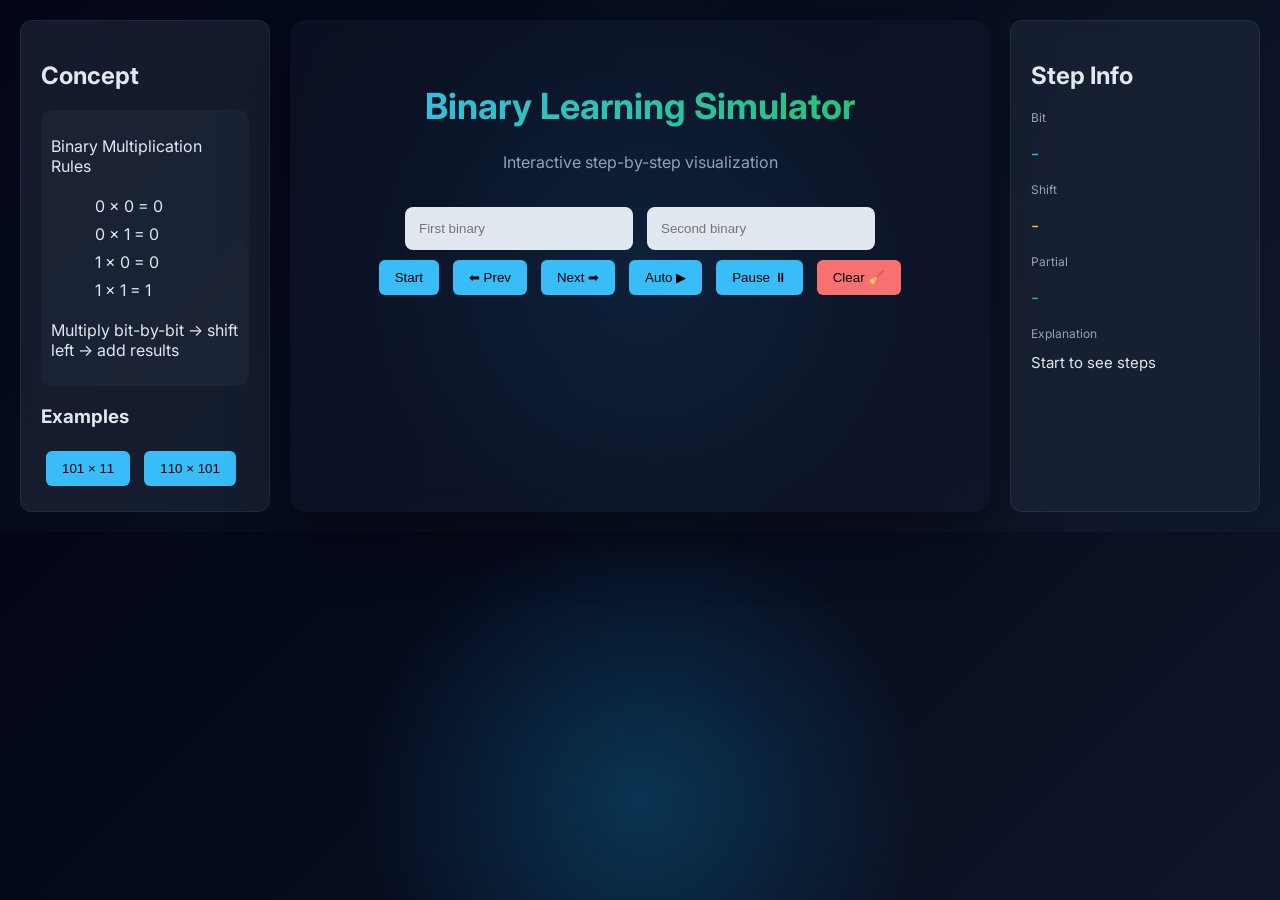
<file: index.html>
<!DOCTYPE html>
<html lang="en">
<head>
  <meta charset="UTF-8">
  <title>Binary Learning Simulator</title>

  <link href="https://fonts.googleapis.com/css2?family=Inter:wght@300;400;600&display=swap" rel="stylesheet">
  <link rel="stylesheet" href="style.css">
</head>
<body>

<div class="layout">

  <!-- LEFT PANEL -->
  <div class="panel">
    <h2>Concept</h2>

    <div class="rules">
      <p class="rule-title">Binary Multiplication Rules</p>

      <ul>
        <li id="rule00">0 × 0 = 0</li>
        <li id="rule01">0 × 1 = 0</li>
        <li id="rule10">1 × 0 = 0</li>
        <li id="rule11">1 × 1 = 1</li>
      </ul>

      <p class="rule-note">
        Multiply bit-by-bit → shift left → add results
      </p>
    </div>

    <h3>Examples</h3>
    <button onclick="loadExample('101','11')">101 × 11</button>
    <button onclick="loadExample('110','101')">110 × 101</button>
  </div>

  <!-- MAIN -->
  <div class="main">
    <h1>Binary Learning Simulator</h1>
    <p class="subtitle">Interactive step-by-step visualization</p>

    <div class="input-box">
      <input id="num1" placeholder="First binary">
      <input id="num2" placeholder="Second binary">
    </div>

    <div class="controls">
      <button onclick="start()">Start</button>
      <button onclick="prevStep()">⬅ Prev</button>
      <button onclick="nextStep()">Next ➡</button>
      <button onclick="autoPlay()">Auto ▶</button>
      <button onclick="pause()">Pause ⏸</button>
      <button class="clear-btn" onclick="resetAll()">Clear 🧹</button>
    </div>

    <div id="display"></div>
    <div id="decimal"></div>
  </div>

  <!-- RIGHT PANEL -->
  <div class="panel">
    <h2>Step Info</h2>

    <div id="infoBox">
      <p class="label">Bit</p>
      <p id="bitVal">-</p>

      <p class="label">Shift</p>
      <p id="shiftVal">-</p>

      <p class="label">Partial</p>
      <p id="partialVal">-</p>

      <p class="label">Explanation</p>
      <p id="explainVal">Start to see steps</p>
    </div>
  </div>

</div>

<script src="script.js"></script>
</body>
</html>
</file>
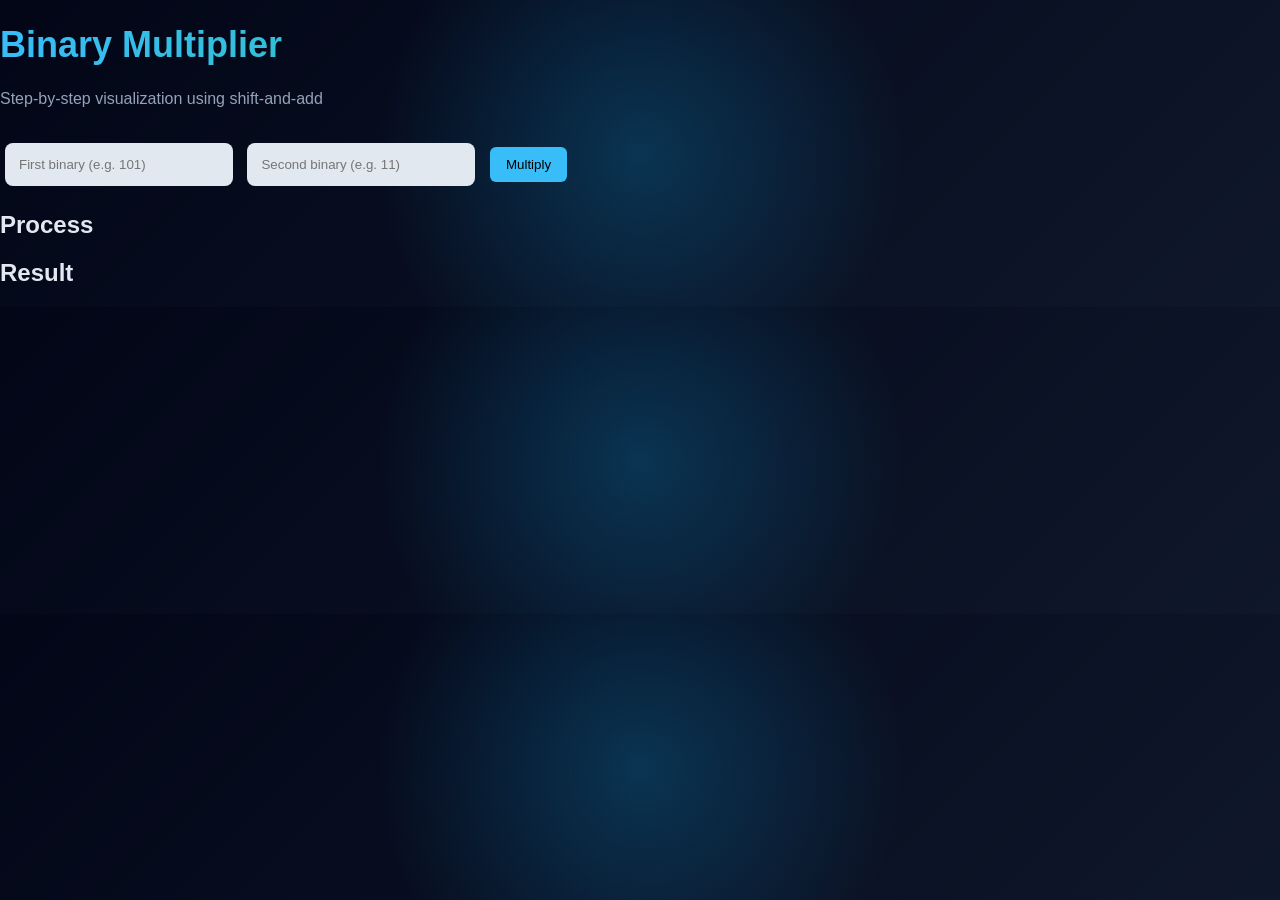
<file: inde.html>
<!DOCTYPE html>
<html lang="en">
<head>
  <meta charset="UTF-8">
  <title>Binary Multiplier Visualizer</title>
  <link rel="stylesheet" href="style.css">
</head>
<body>

  <div class="app">
    <h1>Binary Multiplier</h1>
    <p class="subtitle">Step-by-step visualization using shift-and-add</p>

    <div class="input-box">
      <input type="text" id="num1" placeholder="First binary (e.g. 101)">
      <input type="text" id="num2" placeholder="Second binary (e.g. 11)">
      <button onclick="multiply()">Multiply</button>
    </div>

    <div class="output">
      <h2>Process</h2>
      <div id="steps"></div>

      <h2>Result</h2>
      <div id="result"></div>
    </div>
  </div>

  <script src="script.js"></script>
</body>
</html>
</file>
<file: style.css>
* {
  transition: all 0.2s ease;
}

body {
  margin: 0;
  font-family: 'Inter', sans-serif;

  background:
    radial-gradient(circle at center, rgba(14,165,233,0.25), transparent 40%),
    linear-gradient(135deg, #020617, #0f172a);

  color: #e2e8f0;
}

.layout {
  display: grid;
  grid-template-columns: 250px 1fr 250px;
  gap: 20px;
  padding: 20px;
}


.panel {
  background: rgba(30, 41, 59, 0.6);
  padding: 20px;
  border-radius: 12px;
  backdrop-filter: blur(10px);
  border: 1px solid rgba(148,163,184,0.1);
}


.main {
  text-align: center;
  padding: 40px 20px;

  background: rgba(15, 23, 42, 0.6);
  backdrop-filter: blur(12px);

  border-radius: 16px;
  box-shadow: 0 20px 60px rgba(0,0,0,0.5);
}


h1 {
  font-size: 36px;
  font-weight: 700;
  background: linear-gradient(90deg, #38bdf8, #22c55e);
  -webkit-background-clip: text;
  -webkit-text-fill-color: transparent;
}

.subtitle {
  color: #94a3b8;
  margin-bottom: 30px;
}


input {
  padding: 12px;
  margin: 5px;
  width: 200px;
  border-radius: 8px;
  border: 2px solid transparent;
  background: #e2e8f0;
}

input:focus {
  border: 2px solid #38bdf8;
}


button {
  padding: 10px 16px;
  margin: 5px;
  background: #38bdf8;
  border: none;
  border-radius: 6px;
  cursor: pointer;
}

button:hover {
  background: #0ea5e9;
  transform: translateY(-2px);
}

.clear-btn {
  background: #f87171;
}

.clear-btn:hover {
  background: #ef4444;
}


.rules {
  margin-top: 10px;
  padding: 10px;
  background: rgba(148,163,184,0.05);
  border-radius: 10px;
}

.rules li {
  list-style: none;
  padding: 4px;
  border-radius: 6px;
}

.active-rule {
  background: rgba(56,189,248,0.2);
  color: #38bdf8;
  font-weight: bold;
}


#display {
  margin-top: 20px;
  font-family: monospace;
  font-size: 20px;
}

.row {
  padding: 4px;
  animation: fadeSlide 0.4s ease forwards;
}

@keyframes fadeSlide {
  from {opacity:0; transform:translateY(10px);}
  to {opacity:1; transform:translateY(0);}
}

.active {
  background: #1d4ed8;
}

.result {
  color: #22c55e;
}


.label {
  font-size: 12px;
  color: #94a3b8;
}

#bitVal { color:#38bdf8; font-size:18px; }
#shiftVal { color:#facc15; font-size:18px; }
#partialVal { color:#22c55e; font-size:18px; }

#explainVal {
  margin-top: 10px;
  font-size: 15px;
}


#decimal {
  margin-top: 15px;
  color: #94a3b8;
  font-size: 15px;
  opacity: 0;
}

.show-decimal {
  animation: fadeIn 0.6s ease forwards;
}

@keyframes fadeIn {
  to { opacity: 1; }
}
</file>
